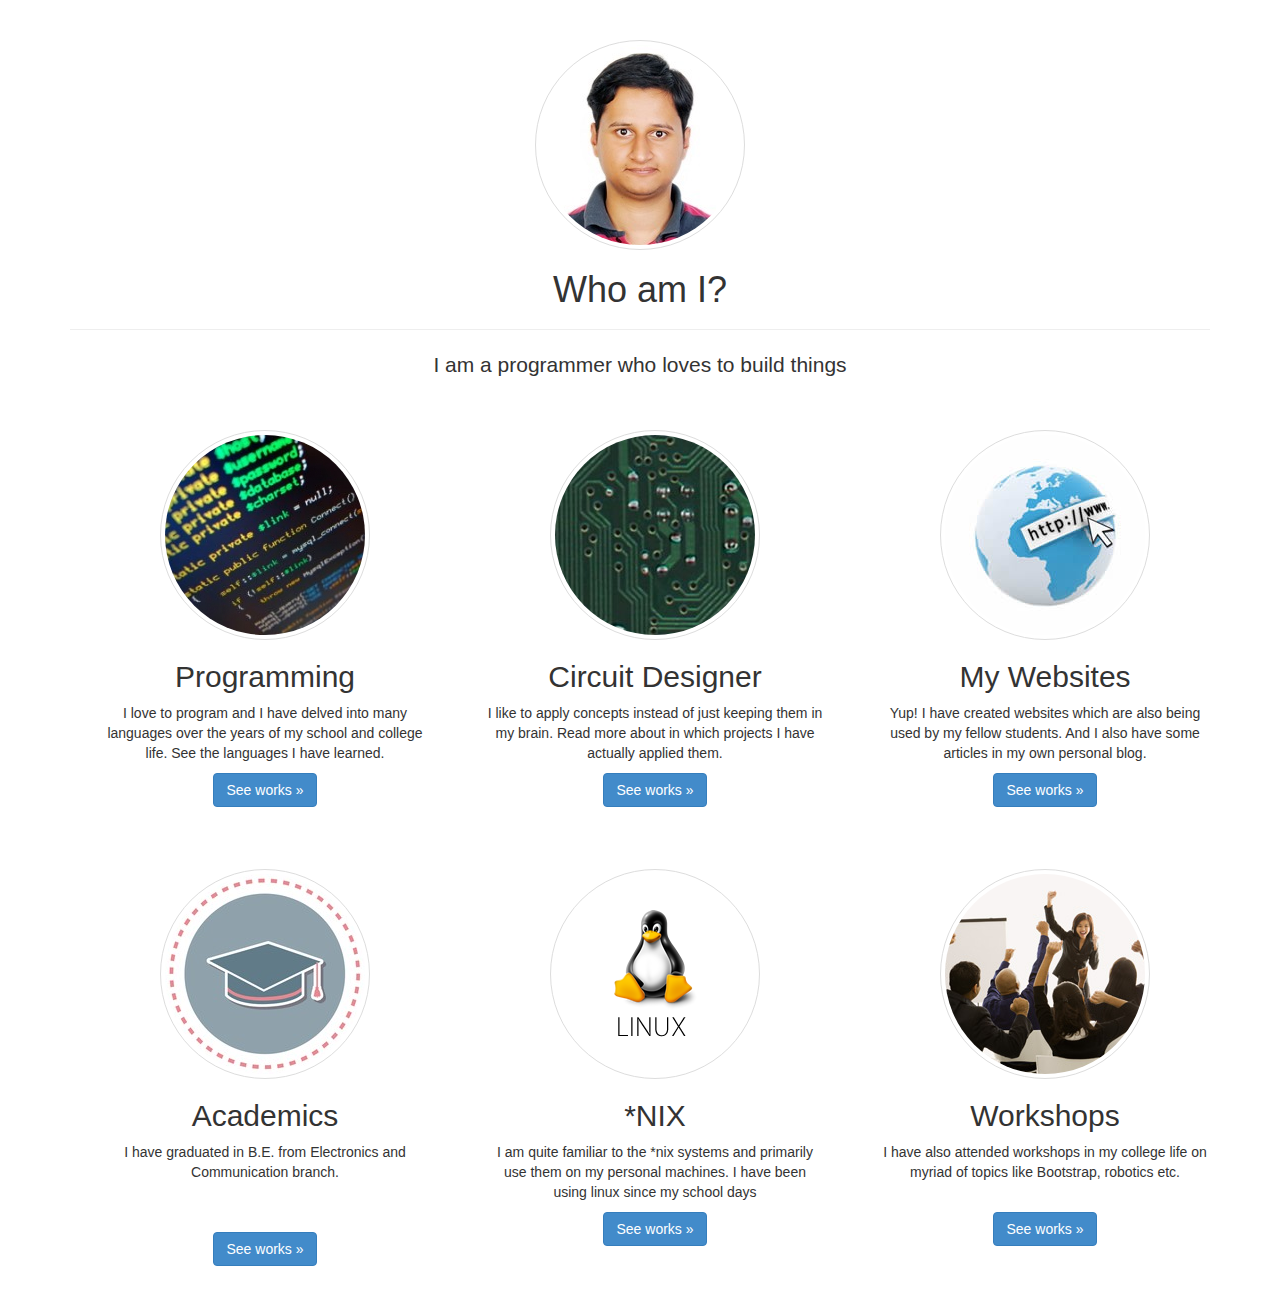
<file: index.html>
<!DOCTYPE html>
<html>

<head>
  <meta charset="utf-8">

  <title>Siddharth Pant</title>

  <link rel="stylesheet" type="text/css" href="scripts/bootstrap-3.css">
  <link rel="stylesheet" type="text/css" href="scripts/font-awesome-4.css">
  <link rel="stylesheet" type="text/css" href="scripts/style.css">

  <script src="scripts/jquery.js"></script>
  <script src="scripts/bootstrap.js"></script>
  <script src="scripts/jscript.js"></script>

</head>

<body>
  <div class="container">
    <div class="page-header">
      <div class="mypic">
        <img src="assets/images/mypic.jpg" alt="My pic" class="img-circle img-thumbnail center-block">
      </div>
      <h1 class="text-center">Who am I?</h1>
    </div>
    <p class="lead text-center">I am a programmer who loves to build things</p>
    <div class="container">
      <div class="row stylish-panel">
        <div class="col-md-4">
          <div>
            <img src="assets/images/php_code.jpg" alt="PHP code" class="img-circle img-thumbnail">
            <h2>Programming</h2>
            <p>I love to program and I have delved into many languages over the years of my school and college life. See the languages I have learned.</p>
            <a type="button" class="btn btn-primary" data-opentab="0" title="See More">See works »</a>
          </div>
        </div>
        <div class="col-md-4">
          <div>
            <img src="assets/images/circuit.jpg" alt="Circuit" class="img-circle img-thumbnail">
            <h2>Circuit Designer</h2>
            <p>I like to apply concepts instead of just keeping them in my brain. Read more about in which projects I have actually applied them.</p>
            <a type="button" class="btn btn-primary" data-opentab="1" title="See More">See works »</a>
          </div>
        </div>
        <div class="col-md-4">
          <div>
            <img src="assets/images/internet.jpg" alt="Surf the earth" class="img-circle img-thumbnail">
            <h2>My Websites</h2>
            <p>Yup! I have created websites which are also being used by my fellow students. And I also have some articles in my own personal blog.</p>
            <a type="button" class="btn btn-primary" data-opentab="2" title="See More">See works »</a>
          </div>
        </div>
      </div>
      <div class="row stylish-panel">
        <div class="col-md-4">
          <div>
            <img src="assets/images/graduation_cap.jpg" alt="Graduation Cap" class="img-circle img-thumbnail">
            <h2>Academics</h2>
            <p>I have graduated in B.E. from Electronics and Communication branch.
              <br>
              <br>
              <br>
            </p>
            <a type="button" class="btn btn-primary" data-opentab="3" title="See More">See works »</a>
          </div>
        </div>
        <div class="col-md-4">
          <div>
            <img src="assets/images/penguin.png" alt="Linux Tux" class="img-circle img-thumbnail">
            <h2>*NIX</h2>
            <p>I am quite familiar to the *nix systems and primarily use them on my personal machines. I have been using linux since my school days
            </p>
            <a type="button" class="btn btn-primary" data-opentab="4" title="See More">See works »</a>
          </div>
        </div>
        <div class="col-md-4">
          <div>
            <img src="assets/images/workshops.jpg" alt="Workshops" class="img-circle img-thumbnail">
            <h2>Workshops</h2>
            <p>I have also attended workshops in my college life on myriad of topics like Bootstrap, robotics etc.
              <br>
              <br>
            </p>
            <a type="button" class="btn btn-primary" data-opentab="5" title="See More">See works »</a>
          </div>
        </div>
      </div>
    </div>
  </div>
  <!-- /container -->
  <!-- Modal -->
  <div id="TaskListDialog" class="modal fade" role="dialog">
    <div class="modal-dialog modal-lg">

      <!-- Modal content-->
      <div class="modal-content">
        <div class="modal-body">

          <!-- Nav tabs -->
          <ul class="nav nav-tabs" role="tablist">
            <li role="presentation"><a href="#Programming" aria-controls="Programming" role="tab" data-toggle="tab">Programming</a>
            </li>
            <li role="presentation"><a href="#Ckt_Design" aria-controls="Ckt_Design" role="tab" data-toggle="tab">Ckt Design</a>
            </li>
            <li role="presentation"><a href="#Websites" aria-controls="Websites" role="tab" data-toggle="tab">Websites</a>
            </li>
            <li role="presentation"><a href="#Academics" aria-controls="Academics" role="tab" data-toggle="tab">Academics</a>
            </li>
            <li role="presentation"><a href="#Linux" aria-controls="Linux" role="tab" data-toggle="tab">Linux</a>
            </li>
            <li role="presentation"><a href="#Workshops" aria-controls="Workshops" role="tab" data-toggle="tab">Workshops</a>
            </li>
          </ul>
          <!-- Tab panes -->
          <div class="tab-content">
            <div role="tabpanel" class="tab-pane" id="Programming">
              <ul class="list-group">
                <li class="list-group-item">
                  <strong>Languages:</strong> C/C++, JavaScript, jQuery, HTML/CSS, Bootstrap</li>
                <li class="list-group-item">Secured
                  <strong>Second position</strong> in Debugging contest at college's techfest
                  <strong>e-spirIT</strong>
                </li>
                <li class="list-group-item">Completed C/C++ certification from
                  <strong>NIIT</strong>
                </li>
                <li class="list-group-item">Cleared first round in TCS CodeVita 2014( Team ranked 1864 )
                </li>
                <li class="list-group-item">Current <strong>Campus Commune</strong> points:
                  <strong>3,205</strong>
                </li>
                <li class="list-group-item">Familiar with version control system
                  <strong>git</strong>(have done course from Udacity). And yeah this site is being developed using git.</li>
                <li class="list-group-item">I also have an active presence in forums like stack
                  <strong>overflow</strong> or sites like
                  <strong>GitHub</strong>.</li>
              </ul>
            </div>
            <div role="tabpanel" class="tab-pane" id="Ckt_Design">
              <ul class="list-group">
                <li class="list-group-item">Created Arduino &amp; IR based Attendance monitoring system as major project</li>
                <li class="list-group-item">Created Arduino based Attendance monitoring system as minor project</li>
                <li class="list-group-item">Created two hobby projects(Automatic railway barrier sytem) which I was later able to sell.</li>
                <li class="list-group-item">Completed training
                  <strong>VLSI Design</strong> from
                  <strong>CRISP, India</strong>
                </li>
                <li class="list-group-item">Completed training for
                  <strong>Embedded Systems</strong> from
                  <strong>Sofcon India Pvt. Ltd.</strong>
                </li>
                <li class="list-group-item">Secured
                  <strong>first position</strong> in Circuit Designing at my college's
                  <strong>Antarpravah-2k14</strong> techfest</li>
                <li class="list-group-item">Besides this I am usually the goto guy in my friend circle and college juniors whenever they have any technical software and hardware problems or they want to build their next minor/major project</li>
              </ul>
            </div>
            <div role="tabpanel" class="tab-pane" id="Websites">
              <div class="list-group">
                <a href="http://bistdoc.appspot.com" class="list-group-item" target="_blank">
                  <h4 class="list-group-item-heading">BistDoc: Docs You Need!</h4>
                  <p class="list-group-item-text">This website is used at my college for sharing of any documents like practical manuals etc.</p>
                </a>
                <a href="#" class="list-group-item">
                  <h4 class="list-group-item-heading">My Portfolio</h4>
                  <p class="list-group-item-text">You are looking at it. Its a bootstrap and jQuery based site for showing off my skills as they are now.</p>
                </a>
                <a href="https://sidupdates.wordpress.com/" class="list-group-item" target="_blank">
                  <h4 class="list-group-item-heading">My blog</h4>
                  <p class="list-group-item-text">Its a technical cum philosophical blog that I am planning to keep writing one or two articles at a time whenever I get time</p>
                </a>
              </div>
            </div>
            <div role="tabpanel" class="tab-pane" id="Academics">
              <div class="list-group">
                <a href="#" class="list-group-item">
                  <h4 class="list-group-item-heading">Class X</h4>
                  <p class="list-group-item-text">91 %</p>
                </a>
                <a href="#" class="list-group-item">
                  <h4 class="list-group-item-heading">Class XII (PCM)</h4>
                  <p class="list-group-item-text">69.2 %</p>
                </a>
                <a href="#" class="list-group-item">
                  <h4 class="list-group-item-heading">B.E. (EC)</h4>
                  <p class="list-group-item-text">6.67</p>
                </a>
              </div>
            </div>
            <div role="tabpanel" class="tab-pane" id="Linux">I am familiar with the major distros of today like Ubuntu, Fedora, CentOS etc. I use linux as my main operating system.</div>
            <div role="tabpanel" class="tab-pane" id="Workshops">
              <ul class="list-group">
                <li class="list-group-item">Attended workshop for Bootstrap</li>
                <li class="list-group-item">Workshop on Robotics. Created a line follower robot</li>
                <li class="list-group-item">Workshop on advanced robotics using MATLAB in MANIT, Bhopal. Created a robot  with webcam which can trace a path of given color</li>
              </ul>
            </div>
          </div>
        </div>
        <div class="modal-footer">
          <button type="button" class="btn btn-default" data-dismiss="modal">Close</button>
        </div>
      </div>
    </div>
  </div>
</body>

</html>
</file>
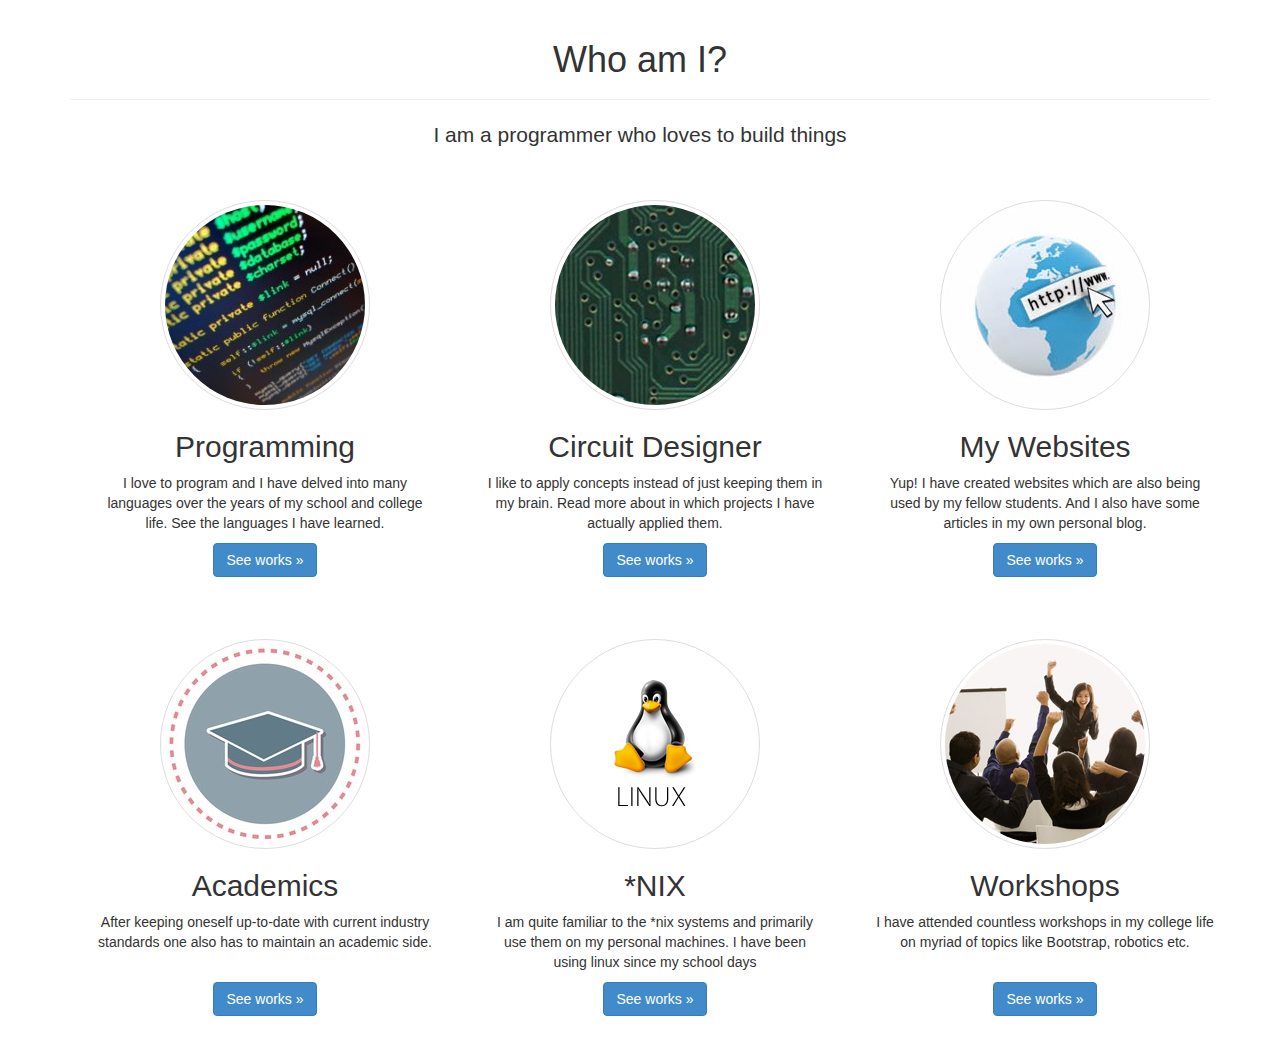
<file: sidPortfolio.html>
<!DOCTYPE html>
<html>

<head>
	<meta charset="utf-8">

	<title>Siddharth Pant</title>

	<link rel="stylesheet" type="text/css" href="scripts/bootstrap-3.css">
	<link rel="stylesheet" type="text/css" href="scripts/font-awesome-4.css">
	<link rel="stylesheet" type="text/css" href="scripts/style.css">
	<script src="scripts/jquery.js"></script>
	<script src="scripts/bootstrap.js"></script>

</head>

<body>
	<div class="container">
		<div class="page-header">
			<h1 class="text-center">Who am I?</h1>
		</div>
		<p class="lead text-center">I am a programmer who loves to build things</p>
		<div class="container">
			<div class="row stylish-panel">
				<div class="col-md-4">
					<div>
						<img src="assets/images/php_code.jpg" alt="PHP code" class="img-circle img-thumbnail">
						<h2>Programming</h2>
						<p>I love to program and I have delved into many languages over the years of my school and college life. See the languages I have learned.</p>
						<a href="#" class="btn btn-primary" title="See more">See works »</a>
					</div>
				</div>
				<div class="col-md-4">
					<div>
						<img src="assets/images/circuit.jpg" alt="Circuit" class="img-circle img-thumbnail">
						<h2>Circuit Designer</h2>
						<p>I like to apply concepts instead of just keeping them in my brain. Read more about in which projects I have actually applied them.</p>
						<a href="#" class="btn btn-primary" title="See more">See works »</a>
					</div>
				</div>
				<div class="col-md-4">
					<div>
						<img src="assets/images/internet.jpg" alt="Surf the earth" class="img-circle img-thumbnail">
						<h2>My Websites</h2>
						<p>Yup! I have created websites which are also being used by my fellow students. And I also have some articles in my own personal blog.</p>
						<a href="#" class="btn btn-primary" title="See more">See works »</a>
					</div>
				</div>
			</div>
			<div class="row stylish-panel">
				<div class="col-md-4">
					<div>
						<img src="assets/images/graduation_cap.jpg" alt="Graduation Cap" class="img-circle img-thumbnail">
						<h2>Academics</h2>
						<p>After keeping oneself up-to-date with current industry standards one also has to maintain an academic side.
							<br>
							<br>
						</p>
						<a href="#" class="btn btn-primary" title="See more">See works »</a>
					</div>
				</div>
				<div class="col-md-4">
					<div>
						<img src="assets/images/penguin.png" alt="Linux Tux" class="img-circle img-thumbnail">
						<h2>*NIX</h2>
						<p>I am quite familiar to the *nix systems and primarily use them on my personal machines. I have been using linux since my school days
						</p>
						<a href="#" class="btn btn-primary" title="See more">See works »</a>
					</div>
				</div>
				<div class="col-md-4">
					<div>
						<img src="assets/images/workshops.jpg" alt="Workshops" class="img-circle img-thumbnail">
						<h2>Workshops</h2>
						<p>I have attended countless workshops in my college life on myriad of topics like Bootstrap, robotics etc.
							<br>
							<br>
						</p>
						<a href="#" class="btn btn-primary" title="See more">See works »</a>
					</div>
				</div>
			</div>
		</div>
	</div>
	<!-- /container -->
</body>

</html>
</file>
<file: scripts/style.css>
.stylish-panel {
  padding: 20px 0;
  text-align: center;
}
.stylish-panel > div > div {
  padding: 10px;
  border: 1px solid transparent;
  border-radius: 4px;
  transition: 0.2s;
}
.stylish-panel > div:hover > div {
  margin-top: -10px;
  border: 1px solid rgb(200, 200, 200);
  box-shadow: rgba(0, 0, 0, 0.1) 0px 5px 5px 2px;
  background: rgba(200, 200, 200, 0.1);
  transition: 0.5s;
}
.mypic > img:hover {
  /*margin-top: -10px;*/
  border: 1px solid rgb(200, 200, 200);
  box-shadow: rgba(0, 0, 0, 0.1) 0px 5px 5px 2px;
  background: rgba(200, 200, 200, 0.1);
  transition: 0.5s;
}
.stylish-panel > div:hover img {
  border-radius: 50%;
  -webkit-transform: rotate(360deg);
  -moz-transform: rotate(360deg);
  -o-transform: rotate(360deg);
  -ms-transform: rotate(360deg);
  transform: rotate(360deg);
}
.nav-tabs {
  border-bottom: 2px solid #DDD;
}
.nav-tabs > li.active > a, .nav-tabs > li.active > a:focus, .nav-tabs > li.active > a:hover {
  border-width: 0;
}
.nav-tabs > li > a {
  border: none;
  color: #666;
}
.nav-tabs > li.active > a, .nav-tabs > li > a:hover {
  border: none;
  color: #4285F4 !important;
  background: transparent;
}
.nav-tabs > li > a::after {
  content: "";
  background: #4285F4;
  height: 2px;
  position: absolute;
  width: 100%;
  left: 0px;
  bottom: -1px;
  transition: all 250ms ease 0s;
  transform: scale(0);
}
.nav-tabs > li.active > a::after, .nav-tabs > li:hover > a::after {
  transform: scale(1);
}
.tab-nav > li > a::after {
  background: #21527d none repeat scroll 0% 0%;
  color: #fff;
}
.tab-pane {
  padding: 15px 0;
}
.tab-content {
  padding: 20px
}
.card {
  background: #FFF none repeat scroll 0% 0%;
  /*box-shadow: 0px 1px 3px rgba(0, 0, 0, 0.3);*/
  /*margin-bottom: 30px;*/
}
</file>
